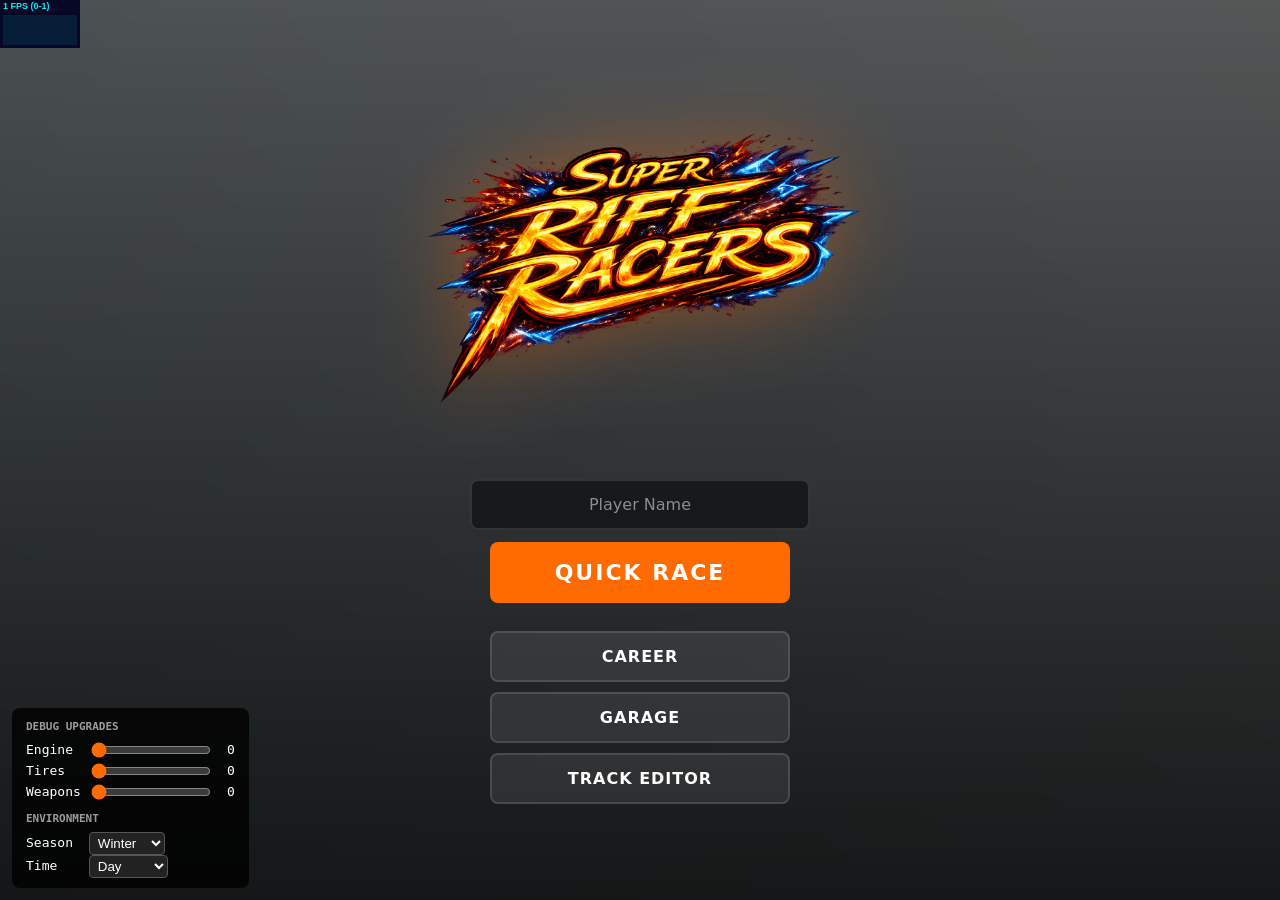
<file: index.html>
<!DOCTYPE html>
<html lang="en">
<head>
	<meta charset="utf-8">
	<meta name="viewport" content="width=device-width, initial-scale=1, maximum-scale=1, user-scalable=no">
	<title>Racing</title>
	<style>
		body { margin: 0; overflow: hidden; background: #000; }
		canvas { display: block; touch-action: none; }
		#editor-link {
			position: absolute;
			bottom: 12px;
			right: 16px;
			color: #fff;
			font: 14px sans-serif;
			text-decoration: none;
			background: rgba(0,0,0,0.5);
			padding: 8px 14px;
			border-radius: 6px;
			z-index: 10;
		}
		#editor-link:hover { background: rgba(0,0,0,0.7); }
		@media (pointer: coarse) {
			#editor-link { bottom: auto; top: 12px; right: 12px; }
		}
		#loading-screen {
			position: fixed;
			inset: 0;
			z-index: 100;
			background: #adb2ba;
			display: flex;
			flex-direction: column;
			align-items: center;
			justify-content: center;
			font-family: sans-serif;
			color: #3a3a3a;
			transition: opacity 0.4s ease;
		}
		#loading-screen.fade-out { opacity: 0; pointer-events: none; }
		#loading-spinner {
			width: 40px; height: 40px;
			border: 4px solid rgba(0,0,0,0.15);
			border-top-color: #3a3a3a;
			border-radius: 50%;
			animation: spin 0.8s linear infinite;
			margin-bottom: 16px;
		}
		@keyframes spin { to { transform: rotate(360deg); } }
		#loading-status { font-size: 14px; opacity: 0.8; }
	</style>
  <script type="module" crossorigin src="/assets/main-DhXwlqae.js"></script>
  <link rel="modulepreload" crossorigin href="/assets/Track-CrxqkQ4C.js">
  <link rel="stylesheet" crossorigin href="/assets/main-DBjssyqR.css">
</head>
<body>
	<div id="loading-screen">
		<div id="loading-spinner"></div>
		<div id="loading-status">Loading models…</div>
	</div>
	<div id="ui"></div>
</body>
</html>
</file>
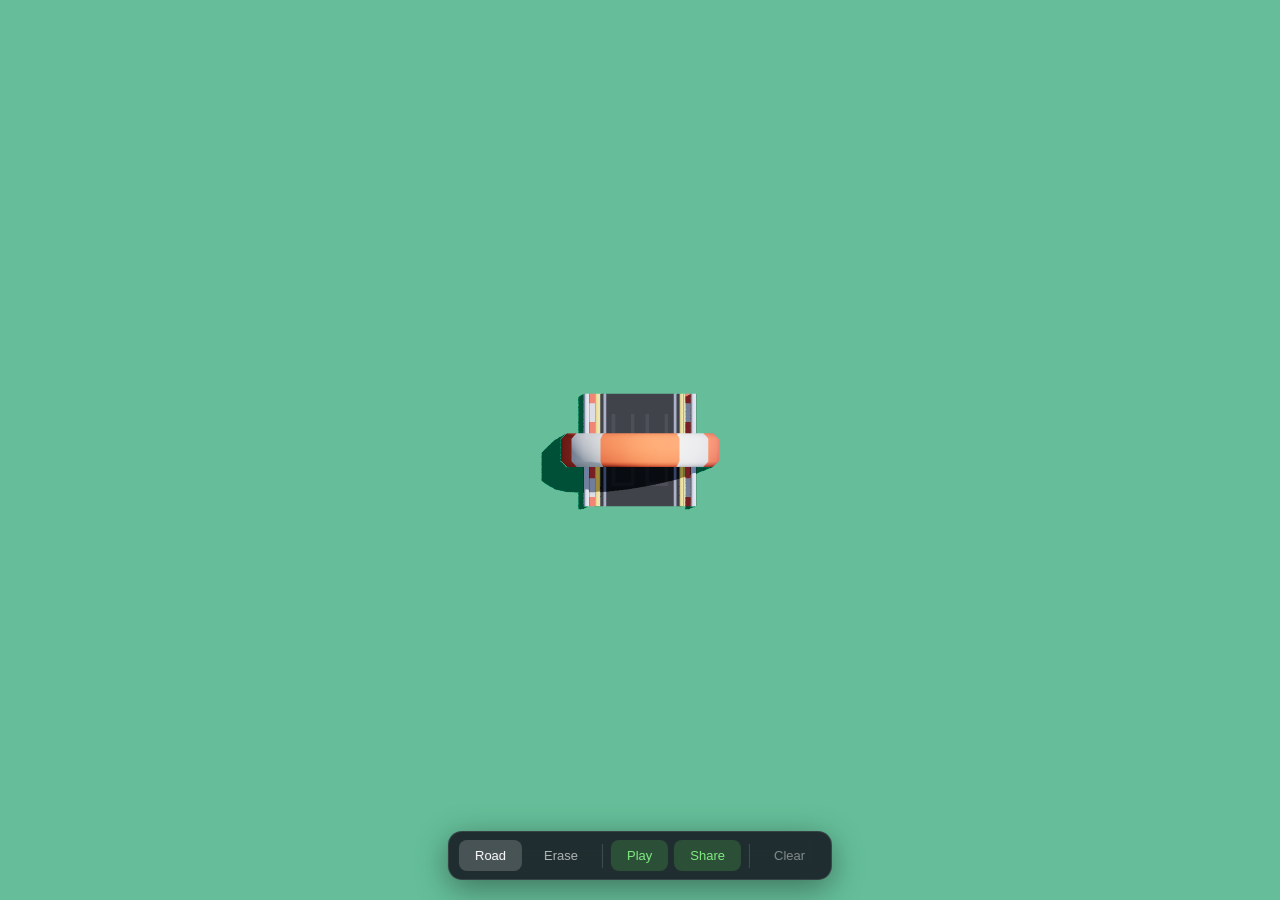
<file: editor.html>
<!DOCTYPE html>
<html lang="en">
<head>
	<meta charset="utf-8">
	<meta name="viewport" content="width=device-width, initial-scale=1, maximum-scale=1, user-scalable=no">
	<title>Track Editor</title>
	<style>
		* { box-sizing: border-box; }
		body { margin: 0; overflow: hidden; background: #000; font-family: -apple-system, BlinkMacSystemFont, 'Segoe UI', sans-serif; }
		canvas { display: block; touch-action: none; }

		#toolbar {
			position: absolute;
			bottom: 20px;
			left: 50%;
			transform: translateX(-50%);
			display: flex;
			align-items: center;
			gap: 6px;
			padding: 8px 10px;
			background: rgba(20, 20, 30, 0.85);
			backdrop-filter: blur(12px);
			-webkit-backdrop-filter: blur(12px);
			border-radius: 14px;
			border: 1px solid rgba(255, 255, 255, 0.1);
			box-shadow: 0 8px 32px rgba(0, 0, 0, 0.4);
			z-index: 10;
		}

		#toolbar button {
			padding: 8px 16px;
			border: none;
			border-radius: 8px;
			background: transparent;
			color: rgba(255, 255, 255, 0.65);
			font-size: 13px;
			font-weight: 500;
			cursor: pointer;
			transition: all 0.15s;
			white-space: nowrap;
		}
		#toolbar button:hover {
			background: rgba(255, 255, 255, 0.1);
			color: #fff;
		}
		#toolbar button.active {
			background: rgba(255, 255, 255, 0.18);
			color: #fff;
		}

		.separator {
			width: 1px;
			height: 24px;
			background: rgba(255, 255, 255, 0.15);
			margin: 0 2px;
			flex-shrink: 0;
		}

		#toolbar button.action {
			background: rgba(80, 180, 80, 0.25);
			color: rgba(140, 255, 140, 0.9);
		}
		#toolbar button.action:hover {
			background: rgba(80, 180, 80, 0.4);
			color: #fff;
		}

		#toolbar button.danger {
			color: rgba(255, 255, 255, 0.45);
		}
		#toolbar button.danger:hover {
			background: rgba(220, 80, 80, 0.25);
			color: rgba(255, 140, 140, 0.9);
		}

		#toast {
			position: absolute;
			bottom: 90px;
			left: 50%;
			transform: translateX(-50%);
			padding: 10px 24px;
			background: rgba(20, 20, 30, 0.85);
			backdrop-filter: blur(12px);
			-webkit-backdrop-filter: blur(12px);
			color: #fff;
			border-radius: 10px;
			border: 1px solid rgba(255, 255, 255, 0.1);
			font-size: 13px;
			opacity: 0;
			transition: opacity 0.3s;
			pointer-events: none;
			z-index: 20;
		}
		#toast.show { opacity: 1; }

	</style>
  <script type="module" crossorigin src="/assets/editor-BJ188hev.js"></script>
  <link rel="modulepreload" crossorigin href="/assets/Track-CrxqkQ4C.js">
</head>
<body>
	<div id="toolbar">
		<button id="btn-road" class="active">Road</button>
		<button id="btn-erase">Erase</button>
		<div class="separator"></div>
		<button id="btn-play" class="action">Play</button>
		<button id="btn-share" class="action">Share</button>
		<div class="separator"></div>
		<button id="btn-clear" class="danger">Clear</button>
	</div>

	<div id="toast"></div>

</body>
</html>
</file>
<file: assets/main-DBjssyqR.css>
:root{--ui-primary:#ff6b00;--ui-primary-hover:#ff8c33;--ui-gold:gold;--ui-danger:#f33;--ui-bg:#000000d9;--ui-surface:#ffffff14;--ui-border:#ffffff1f;--ui-text:#fff;--ui-text-muted:#ffffff80;--ui-font:"Segoe UI", system-ui, -apple-system, sans-serif}#ui{z-index:50;pointer-events:none;font-family:var(--ui-font);color:var(--ui-text);-webkit-user-select:none;user-select:none;position:fixed;inset:0}.screen{pointer-events:auto;flex-direction:column;justify-content:center;align-items:center;animation:.3s fadeIn;display:flex;position:absolute;inset:0}.screen--overlay{background:var(--ui-bg)}.screen--transparent{pointer-events:none}.screen--transparent>*{pointer-events:auto}@keyframes fadeIn{0%{opacity:0}to{opacity:1}}@keyframes scaleIn{0%{opacity:0;transform:scale(.8)}to{opacity:1;transform:scale(1)}}@keyframes slideDown{0%{opacity:0;transform:translateY(-100%)}to{opacity:1;transform:translateY(0)}}@keyframes slideUp{0%{opacity:0;transform:translateY(20px)}to{opacity:1;transform:translateY(0)}}@keyframes countdownPop{0%{opacity:0;transform:scale(2)}30%{opacity:1;transform:scale(1)}to{opacity:0;transform:scale(.8)}}.btn{font-family:var(--ui-font);text-transform:uppercase;letter-spacing:1px;cursor:pointer;border:none;border-radius:8px;outline:none;justify-content:center;align-items:center;gap:8px;padding:14px 32px;font-size:16px;font-weight:700;transition:all .15s;display:inline-flex}.btn:active{transform:scale(.95)}.btn--primary{background:var(--ui-primary);color:#fff}.btn--primary:hover{background:var(--ui-primary-hover);box-shadow:0 0 20px #ff6b0066}.btn--secondary{background:var(--ui-surface);color:var(--ui-text);border:2px solid var(--ui-border)}.btn--secondary:hover{background:#ffffff1f;border-color:#ffffff4d}.btn--rewarded{color:#1a1a1a;background:linear-gradient(135deg,gold,#ff8c00)}.btn--rewarded:hover{box-shadow:0 0 20px #ffd70080}.btn--danger{color:var(--ui-danger);border:2px solid var(--ui-danger);background:0 0}.btn--danger:hover{background:#ff33331a}.btn--large{padding:18px 48px;font-size:20px}.btn--small{padding:8px 16px;font-size:13px}.btn--full{width:100%}.main-menu{background:linear-gradient(#000000a6 0%,#000000e6 100%);gap:28px}.main-menu__logo{filter:drop-shadow(0 0 40px #ff6b0066);max-width:min(520px,85vw);height:auto;margin-bottom:8px;animation:.5s scaleIn}.main-menu__play-section{flex-direction:column;align-items:center;gap:12px;width:300px;animation:.4s .15s both slideUp;display:flex}.main-menu__name-input{border:2px solid var(--ui-border);width:100%;color:var(--ui-text);font-family:var(--ui-font);text-align:center;background:#00000080;border-radius:8px;outline:none;padding:14px 18px;font-size:16px;font-weight:600;transition:border-color .15s}.main-menu__name-input::placeholder{color:var(--ui-text-muted);font-weight:400}.main-menu__name-input:focus{border-color:var(--ui-primary);box-shadow:0 0 12px #ff6b0033}.btn--play{letter-spacing:2px;width:100%;padding:18px 48px;font-size:22px}.main-menu__nav{flex-direction:column;gap:10px;width:300px;animation:.4s .3s both slideUp;display:flex}.main-menu__nav .btn{width:100%}.hud{font-size:14px;font-weight:700}.hud__info-panel{text-align:right;pointer-events:none;position:absolute;top:16px;right:20px}.hud__position-row{margin-bottom:6px;line-height:1}.hud__position-num{color:var(--ui-gold);text-shadow:0 2px 8px #000000b3,0 0 20px #ffd7004d;font-size:36px;font-weight:900}.hud__position-total{color:#fff9;font-size:20px;font-weight:700}.hud__info-row{justify-content:space-between;gap:16px;padding:2px 0;display:flex}.hud__info-label{text-transform:uppercase;letter-spacing:1px;color:#ffffff80;font-size:12px;font-weight:600}.hud__info-value{color:#fff;text-shadow:0 1px 4px #0009;font-size:14px;font-weight:800}.hud__speedo{pointer-events:none;width:280px;height:170px;position:absolute;bottom:50px;right:20px}.hud__speedo-svg{filter:drop-shadow(0 2px 10px #00000080);width:100%;height:100%}.hud__speedo-reading{flex-direction:column;align-items:center;display:flex;position:absolute;bottom:10px;left:0;right:0}.hud__speedo-number{text-shadow:0 2px 10px #000000b3;font-size:42px;font-weight:900;line-height:1;transition:color .15s}.hud__speedo-unit{letter-spacing:3px;color:#ffffff73;text-transform:uppercase;font-size:11px;font-weight:700;transition:color .15s}.hud__speedo--boost .hud__speedo-number{color:#0ef;text-shadow:0 0 18px #00eeffb3,0 2px 10px #000000b3}.hud__speedo--boost .hud__speedo-unit{color:#0ef}.hud__speedo--boost .hud__speedo-svg{filter:drop-shadow(0 0 14px #0ef6)drop-shadow(0 2px 10px #00000080)}.hud__hp{-webkit-backdrop-filter:blur(4px);backdrop-filter:blur(4px);border:1px solid var(--ui-border);background:#0009;border-radius:6px;width:140px;height:12px;position:absolute;bottom:-6px;left:50%;overflow:hidden;transform:translate(-50%)}.hud__hp-bar{border-radius:6px;height:100%;transition:width .3s,background .3s}.hud__hp-text{letter-spacing:1px;text-shadow:0 1px 2px #000c;justify-content:center;align-items:center;font-size:8px;font-weight:800;display:flex;position:absolute;inset:0}.hud__weapons{pointer-events:none;align-items:center;gap:6px;display:flex;position:absolute;bottom:12px;left:50%;transform:translate(-50%)}.hud__slot{border:2px solid var(--ui-border);-webkit-backdrop-filter:blur(4px);backdrop-filter:blur(4px);background:#00000080;border-radius:6px;justify-content:center;align-items:center;width:56px;height:44px;transition:all .15s;display:flex}.hud__slot--filled{background:#000000b3}.hud__slot-label{text-transform:uppercase;letter-spacing:1px;font-size:10px;font-weight:800}.hud__slot-empty{opacity:.2;font-size:16px}.hud__weapon-hint{text-transform:uppercase;letter-spacing:1px;opacity:.5;margin-left:4px;font-size:10px}.hud__feed{pointer-events:none;flex-direction:column;align-items:center;gap:6px;display:flex;position:absolute;top:10%;left:50%;transform:translate(-50%)}.hud__feed-entry{text-transform:uppercase;letter-spacing:3px;white-space:nowrap;color:#fff;text-shadow:0 2px 10px #000c;border-left:4px solid var(--ui-primary);padding:8px 28px;font-size:22px;font-weight:900;animation:.35s cubic-bezier(.16,1,.3,1) feedSlideIn}@keyframes feedSlideIn{0%{opacity:0;transform:translateY(-30px)}to{opacity:1;transform:translateY(0)}}.countdown-screen{justify-content:center;align-items:center;display:flex}.countdown{color:var(--ui-primary);text-shadow:0 0 60px #ff6b00cc,0 4px 8px #000c;font-size:120px;font-weight:900;animation:1s countdownPop}.countdown--go{color:var(--ui-gold);text-shadow:0 0 60px #ffd700cc,0 4px 8px #000c}.results{background:var(--ui-bg);gap:32px}.results__title{text-transform:uppercase;letter-spacing:3px;margin:0;font-size:36px;font-weight:900;animation:.4s scaleIn}.results__table{width:320px;animation:.4s .1s both slideUp}.results__row{border-radius:8px;justify-content:space-between;align-items:center;margin-bottom:4px;padding:12px 16px;display:flex}.results__row--player{background:#ff6b0033;border:1px solid #ff6b004d}.results__row--other{background:var(--ui-surface)}.results__position{color:var(--ui-gold);width:40px;font-size:24px;font-weight:900}.results__name{flex:1;font-weight:600}.results__time{color:var(--ui-text-muted);font-size:14px}.results__coins{text-align:center;color:var(--ui-gold);font-size:24px;font-weight:800;animation:.4s .3s both slideUp}.results__coins-label{text-transform:uppercase;letter-spacing:2px;color:var(--ui-text-muted);margin-bottom:4px;font-size:12px}.results__actions{flex-direction:column;gap:12px;width:280px;animation:.4s .4s both slideUp;display:flex}.pause{background:#000000e6;gap:32px}.pause__title{text-transform:uppercase;letter-spacing:4px;margin:0;font-size:36px;font-weight:900}.pause__buttons{flex-direction:column;gap:12px;width:240px;display:flex}.garage{padding:0}.garage__header{justify-content:space-between;align-items:center;animation:.4s slideDown;display:flex;position:absolute;top:20px;left:24px;right:24px}.garage__title{text-transform:uppercase;letter-spacing:3px;text-shadow:0 2px 8px #000c;margin:0;font-size:28px;font-weight:900}.garage__coins{color:var(--ui-gold);-webkit-backdrop-filter:blur(8px);backdrop-filter:blur(8px);background:#0009;border-radius:8px;align-items:center;gap:6px;padding:8px 16px;font-size:18px;font-weight:800;display:flex}.garage__coins svg{flex-shrink:0}.garage__car-nav{justify-content:center;align-items:center;gap:24px;animation:.4s .15s both slideUp;display:flex;position:absolute;bottom:100px;left:0;right:0}.garage__nav-arrow{-webkit-backdrop-filter:blur(8px);backdrop-filter:blur(8px);border:2px solid var(--ui-border);width:48px;height:48px;color:var(--ui-text);cursor:pointer;background:#0009;border-radius:50%;flex-shrink:0;justify-content:center;align-items:center;transition:all .15s;display:flex}.garage__nav-arrow:hover{background:#ffffff1f;border-color:#ffffff4d}.garage__nav-arrow:active{transform:scale(.9)}.garage__car-info{flex-direction:column;align-items:center;gap:6px;min-width:180px;display:flex}.garage__car-category{text-transform:uppercase;letter-spacing:2px;color:var(--ui-text-muted);font-size:10px;font-weight:700}.garage__car-name{text-transform:uppercase;letter-spacing:2px;text-shadow:0 2px 8px #000c;font-size:22px;font-weight:900}.garage__car-counter{color:var(--ui-text-muted);letter-spacing:1px;font-size:11px;font-weight:600}.garage__nav-hint{text-align:center;text-transform:uppercase;letter-spacing:2px;color:#ffffff40;white-space:nowrap;font-size:10px;font-weight:600;position:absolute;bottom:70px;left:0;right:0}.garage__tints{align-items:center;gap:8px;margin-top:2px;display:flex}.garage__tint{cursor:pointer;border:2px solid #fff3;border-radius:50%;width:28px;height:28px;transition:transform .15s,border-color .15s,box-shadow .15s,opacity .15s;position:relative}.garage__tint:hover{border-color:#ffffff80;transform:scale(1.15)}.garage__tint--active{border-color:var(--ui-primary);box-shadow:0 0 12px #ff6b0066}.garage__tint--locked{opacity:.5}.garage__tint--locked:hover{opacity:.8}.garage__tint--poor{opacity:.3;cursor:not-allowed}.garage__tint--poor:hover{opacity:.3;transform:none}.garage__tint-swatch{background:var(--tint-color);border-radius:50%;width:100%;height:100%}.garage__tint-lock{width:14px;height:14px;color:var(--ui-text-muted);background:#000c;border-radius:50%;justify-content:center;align-items:center;display:flex;position:absolute;bottom:-2px;right:-2px}.garage__tint-name{text-transform:uppercase;letter-spacing:1px;color:var(--ui-text);margin-top:2px;font-size:11px;font-weight:700}.garage__upgrades-panel{-webkit-backdrop-filter:blur(8px);backdrop-filter:blur(8px);border:1px solid var(--ui-border);background:#0009;border-radius:12px;flex-direction:column;gap:8px;min-width:190px;padding:16px;animation:.4s .1s both slideUp;display:flex;position:absolute;top:50%;right:24px;transform:translateY(-50%)}.garage__upgrades-heading{text-transform:uppercase;letter-spacing:2px;color:var(--ui-text-muted);border-bottom:1px solid var(--ui-border);margin-bottom:2px;padding-bottom:4px;font-size:11px;font-weight:700}.garage__upgrade{border:1px solid var(--ui-border);cursor:pointer;background:#ffffff0f;border-radius:10px;padding:12px 14px;transition:all .15s}.garage__upgrade:hover{background:#ffffff1a;border-color:#ffffff4d}.garage__upgrade--maxed{cursor:default;opacity:.7}.garage__upgrade--maxed:hover{border-color:var(--ui-border);background:#ffffff0f}.garage__upgrade--poor{cursor:not-allowed}.garage__upgrade--poor .garage__upgrade-cost{opacity:.4}.garage__upgrade-top{justify-content:space-between;align-items:center;margin-bottom:8px;display:flex}.garage__upgrade-name{text-transform:uppercase;letter-spacing:1px;font-size:13px;font-weight:700}.garage__upgrade-level{gap:4px;display:flex}.garage__upgrade-pip{background:#ffffff26;border-radius:3px;width:24px;height:6px}.garage__upgrade-pip--filled{background:var(--ui-primary)}.garage__upgrade-cost{color:var(--ui-gold);align-items:center;gap:4px;font-size:13px;font-weight:700;display:flex}.garage__upgrade-cost svg{flex-shrink:0}.garage__upgrade-max{color:var(--ui-primary);text-transform:uppercase;letter-spacing:1px;margin-top:8px;font-size:12px;font-weight:700}.garage__buy-slot{justify-content:center;align-items:center;height:36px;animation:.25s scaleIn;display:flex;position:absolute;bottom:210px;left:0;right:0}.garage__buy-price{align-items:center;gap:4px;display:flex}.garage__buy--poor{opacity:.5;cursor:not-allowed}.garage__back{animation:.4s .25s both slideUp;position:absolute;bottom:24px;left:24px}.career{background:var(--ui-bg);gap:32px}.career__title{text-transform:uppercase;letter-spacing:3px;margin:0;font-size:36px;font-weight:900}.career__cups{flex-wrap:wrap;justify-content:center;gap:16px;max-width:600px;display:flex}.career__cup{background:var(--ui-surface);border:2px solid var(--ui-border);cursor:pointer;border-radius:12px;flex-direction:column;align-items:center;gap:8px;width:130px;padding:20px 16px;transition:all .15s;display:flex}.career__cup:hover{background:#ffffff1f;border-color:#ffffff4d}.career__cup--locked{opacity:.4;cursor:not-allowed}.career__cup--locked:hover{border-color:var(--ui-border);background:var(--ui-surface)}.career__cup-trophy{font-size:40px;line-height:1}.career__cup-name{text-transform:uppercase;letter-spacing:1px;font-size:14px;font-weight:700}.career__cup-status{color:var(--ui-text-muted);text-transform:uppercase;letter-spacing:1px;font-size:11px}@media (width<=600px){.main-menu__play-section{width:260px}.btn--play{padding:14px 32px;font-size:18px}.main-menu__nav{width:260px}.btn{padding:12px 24px;font-size:14px}.btn--large{padding:14px 32px;font-size:16px}.hud__info-panel{top:10px;right:12px}.hud__position-num{font-size:28px}.hud__speedo{width:200px;height:120px;bottom:40px;right:10px}.hud__speedo-number{font-size:30px}.hud__hp{width:100px}.hud__feed-entry{letter-spacing:2px;padding:6px 18px;font-size:16px}.countdown{font-size:80px}.results__title{font-size:28px}.garage__header{top:16px;left:16px;right:16px}.garage__title{font-size:22px}.garage__car-nav{gap:16px;bottom:80px}.garage__car-name{font-size:18px}.garage__nav-arrow{width:40px;height:40px}.garage__upgrades-panel{gap:8px;padding:12px;right:16px}.garage__upgrade{padding:10px}.garage__back{bottom:16px;left:16px}.career__cups{gap:10px}.career__cup{width:110px;padding:16px 12px}}@media (width<=400px){.garage__upgrades-panel{flex-flow:wrap;justify-content:center;width:calc(100vw - 24px);position:absolute;inset:auto 12px 150px;transform:none}.garage__car-nav{bottom:70px}.garage__back{bottom:12px;left:50%;transform:translate(-50%)}}.cup-pre-race{flex-direction:column;justify-content:center;align-items:center;gap:16px;display:flex}.cup-pre-race__badge{align-items:center;gap:8px;font-size:1.4rem;font-weight:700;display:flex}.cup-pre-race__trophy{font-size:2rem}.cup-pre-race__title{margin:0;font-size:2rem}.cup-pre-race__track{opacity:.7;font-size:1.2rem}.cup-pre-race__standings{width:100%;max-width:320px;margin:8px 0}.cup-pre-race__actions{flex-direction:column;gap:8px;width:260px;margin-top:12px;display:flex}.cup-standings{flex-direction:column;justify-content:center;align-items:center;gap:12px;display:flex}.cup-standings__badge{align-items:center;gap:6px;font-size:1.2rem;font-weight:700;display:flex}.cup-standings__title{margin:0;font-size:1.8rem}.cup-standings__heading{text-transform:uppercase;opacity:.5;margin-bottom:6px;font-size:.85rem;font-weight:700}.cup-standings__table{width:100%;max-width:340px}.cup-standings__header{text-transform:uppercase;opacity:.5;grid-template-columns:32px 1fr 60px;padding:4px 8px;font-size:.75rem;display:grid}.cup-standings__row{border-radius:6px;grid-template-columns:32px 1fr 60px;padding:6px 8px;font-size:.95rem;display:grid}.cup-standings__row--player{background:#ff6b0040;font-weight:700}.cup-standings__rank{opacity:.6}.cup-standings__points{text-align:right;font-weight:700}.cup-standings__breakdown{gap:16px;margin:8px 0;font-size:.8rem;display:flex}.cup-standings__race-col{text-align:center}.cup-standings__race-label{text-transform:uppercase;opacity:.5;font-size:.75rem;font-weight:700}.cup-standings__race-track{opacity:.4;margin-bottom:4px;font-size:.7rem}.cup-standings__race-pos{opacity:.7}.cup-standings__race-pos--player{opacity:1;color:var(--ui-primary)}.cup-standings__actions{flex-direction:column;gap:8px;width:260px;margin-top:12px;display:flex}.cup-results{flex-direction:column;justify-content:center;align-items:center;gap:12px;display:flex}.cup-results__badge{font-size:3rem}.cup-results__trophy{display:inline-block}.cup-results__title{margin:0;font-size:2.2rem}.cup-results__subtitle{opacity:.6;margin:0;font-size:1rem}.cup-results__unlock{color:var(--ui-gold);margin:8px 0;font-size:1.1rem;font-weight:700}.cup-results__retry{color:#ffffff80;margin:8px 0;font-size:.95rem}.cup-results__actions{flex-direction:column;gap:8px;width:260px;margin-top:12px;display:flex}.results__career-hint{text-align:center;opacity:.5;margin-top:16px;font-size:.9rem}.upgrade-hints{text-align:center;background:#ff6b001a;border:1px solid #ff6b0040;border-radius:10px;width:100%;max-width:320px;margin:12px 0;padding:12px 16px}.upgrade-hints__label{text-transform:uppercase;opacity:.6;margin-bottom:6px;font-size:.75rem;font-weight:700}.upgrade-hints__items{flex-wrap:wrap;justify-content:center;gap:6px;margin-bottom:10px;display:flex}.upgrade-hints__item{border-radius:12px;padding:3px 10px;font-size:.8rem;font-weight:600;display:inline-block}.upgrade-hints__item--upgrade{color:var(--ui-gold);background:#ffd70026;border:1px solid #ffd7004d}.upgrade-hints__item--vehicle{color:#6df;background:#00c8ff1a;border:1px solid #00c8ff40}.btn--garage-hint{color:#fff;cursor:pointer;background:#ffffff1a;border:1px solid #fff3;border-radius:6px;padding:6px 20px;font-size:.85rem;transition:background .15s}.btn--garage-hint:hover{background:#fff3}.queue-screen{justify-content:center;align-items:center;display:flex}.queue-screen__content{flex-direction:column;align-items:center;gap:24px;animation:.4s scaleIn;display:flex}.queue-screen__title{text-transform:uppercase;letter-spacing:3px;color:var(--ui-primary);text-shadow:0 0 30px #ff6b0066;margin:0;font-size:36px;font-weight:900}.queue-screen__spinner{border:4px solid var(--ui-border);border-top-color:var(--ui-primary);border-radius:50%;width:48px;height:48px;animation:.8s linear infinite spin}.queue-screen__status{color:var(--ui-text-muted);font-size:18px}.queue-screen__players{color:var(--ui-primary);font-size:16px;font-weight:600}@keyframes spin{to{transform:rotate(360deg)}}
</file>
